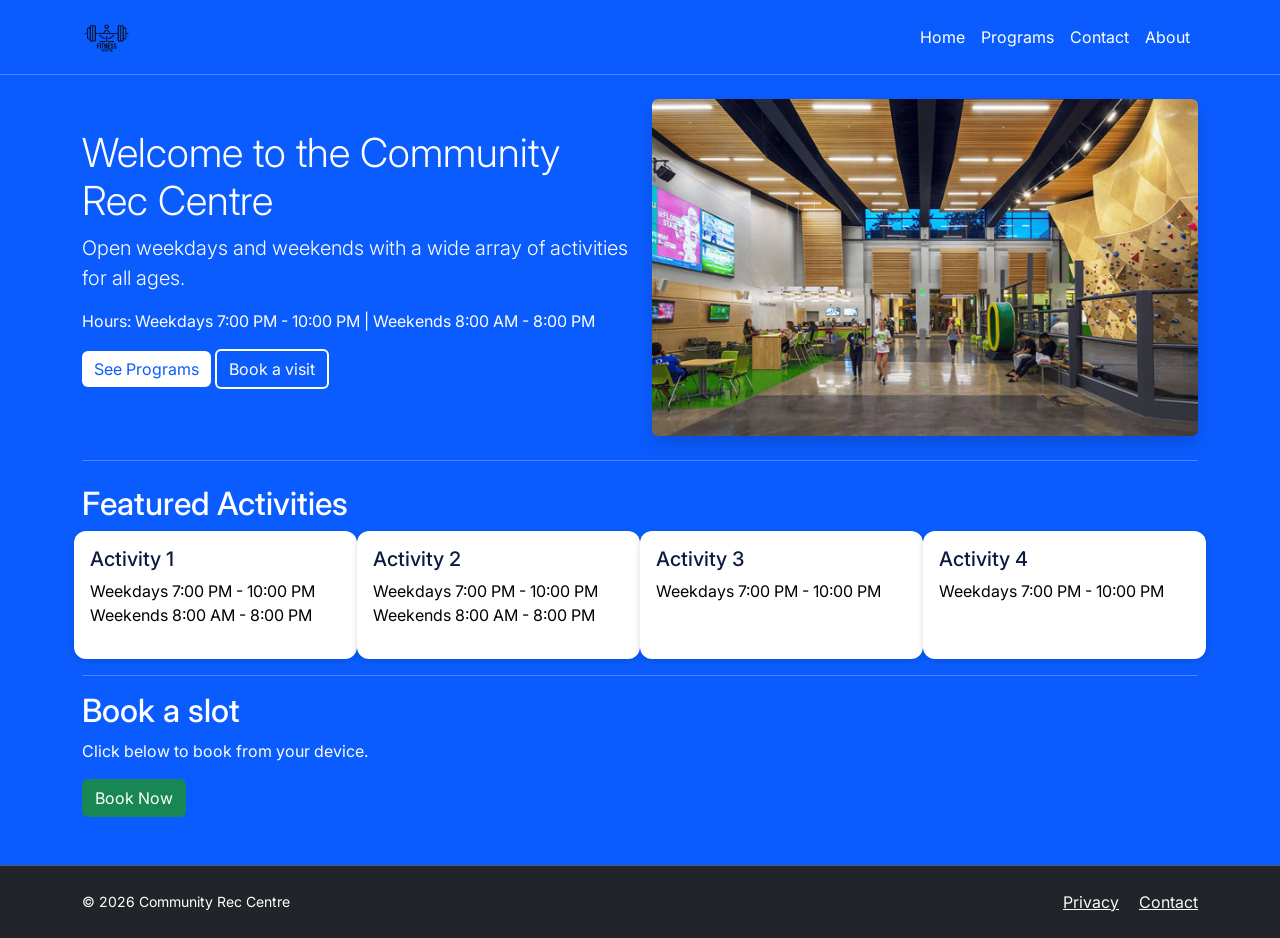
<file: index.html>
<!doctype html>
<html lang="en">
<head>
  <meta charset="utf-8" />
  <meta name="viewport" content="width=device-width,initial-scale=1" />
  <title>Community Rec Centre</title>

  <!-- Bootstrap CSS (CDN) -->
  <link href="https://cdn.jsdelivr.net/npm/bootstrap@5.3.3/dist/css/bootstrap.min.css" rel="stylesheet">

  <!-- Animate.css (additional CSS library) -->
  <link rel="stylesheet" href="https://cdnjs.cloudflare.com/ajax/libs/animate.css/4.1.1/animate.min.css"/>

  <!-- Google Font (allowed usage) -->
  <link href="https://fonts.googleapis.com/css2?family=Inter:wght@300;400;600;700&display=swap" rel="stylesheet">

  <!-- Custom CSS -->
  <link rel="stylesheet" href="css/style.css">

  <meta name="description" content="Local community recreation centre with programs and booking. Accessible, responsive website.">
  <meta name="theme-color" content="#0b5cff">
</head>
<body>
  <!-- skip link for keyboard users -->
  <a class="skip-link sr-only-focusable" href="#main">Skip to main content</a>

  <!-- header / navigation -->
  <header class="site-header navbar navbar-expand-lg navbar-light bg-light" role="banner" aria-label="Primary">
    <div class="container">
      <a class="navbar-brand d-flex align-items-center" href="index.html">
        <img src="images/Logo(fitness).png" alt="Rec Centre logo" width="48" height="48">
        <span class="ms-2 visually-hidden">Community Rec Centre</span>
      </a>

      <button class="navbar-toggler" type="button" data-bs-toggle="collapse" data-bs-target="#navMain"
              aria-controls="navMain" aria-expanded="false" aria-label="Toggle navigation">
        <span class="navbar-toggler-icon"></span>
      </button>

      <nav id="navMain" class="collapse navbar-collapse" role="navigation">
        <ul class="navbar-nav ms-auto">
          <li class="nav-item"><a class="nav-link" href="index.html">Home</a></li>
          <li class="nav-item"><a class="nav-link" href="programs.html">Programs</a></li>
          <li class="nav-item"><a class="nav-link" href="contact.html">Contact</a></li>
          <li class="nav-item"><a class="nav-link" href="about.html">About</a></li>
        </ul>
      </nav>
    </div>
  </header>

  <main id="main" class="container mt-4" role="main">
    <section aria-labelledby="welcome-heading" class="row align-items-center">
      <div class="col-lg-6">
        <h1 id="welcome-heading" class="display-6">Welcome to the Community Rec Centre</h1>
        <p class="lead">Open weekdays and weekends with a wide array of activities for all ages.</p>
        <p>Hours: Weekdays 7:00 PM - 10:00 PM | Weekends 8:00 AM - 8:00 PM</p>
        <p>
          <a class="btn btn-primary" href="programs.html">See Programs</a>
          <a class="btn btn-outline-secondary" href="contact.html">Book a visit</a>
        </p>
      </div>

      <div class="col-lg-6">
        <!-- responsive picture with srcset & sizes -->
        <picture>
          <source srcset="images/main_large.png 1200w, images/main 600w"
                  sizes="(min-width: 992px) 50vw, 100vw">
          <img src="images/main.png" alt="Inside view of the community recreation centre" class="img-fluid rounded shadow">
        </picture>
      </div>
    </section>

    <hr class="my-4">

    <section aria-labelledby="activities-heading">
      <h2 id="activities-heading">Featured Activities</h2>
      <div class="row g-3">
        <article class="col-sm-6 col-lg-3 card p-3" aria-labelledby="act1-title">
          <h3 id="act1-title" class="h5">Activity 1</h3>
          <p>Weekdays 7:00 PM - 10:00 PM<br>Weekends 8:00 AM - 8:00 PM</p>
        </article>

        <article class="col-sm-6 col-lg-3 card p-3" aria-labelledby="act2-title">
          <h3 id="act2-title" class="h5">Activity 2</h3>
          <p>Weekdays 7:00 PM - 10:00 PM<br>Weekends 8:00 AM - 8:00 PM</p>
        </article>

        <article class="col-sm-6 col-lg-3 card p-3" aria-labelledby="act3-title">
          <h3 id="act3-title" class="h5">Activity 3</h3>
          <p>Weekdays 7:00 PM - 10:00 PM</p>
        </article>

        <article class="col-sm-6 col-lg-3 card p-3" aria-labelledby="act4-title">
          <h3 id="act4-title" class="h5">Activity 4</h3>
          <p>Weekdays 7:00 PM - 10:00 PM</p>
        </article>
      </div>
    </section>

    <hr>

    <section aria-labelledby="booking-heading" class="mb-5">
      <h2 id="booking-heading">Book a slot</h2>
      <p>Click below to book from your device.</p>
      <p><a class="btn btn-success" href="https://docs.google.com/forms/d/e/1FAIpQLSffB0TwvoYtyEXJbVUBmJID-Em-sO-BEbM1ixo72KBz_WGM6w/viewform?usp=publish-editor" target="_blank" rel="noopener">Book Now</a></p>
    </section>
  </main>

  <footer class="bg-dark text-light py-4" role="contentinfo">
    <div class="container d-flex justify-content-between align-items-center">
      <small>© <span id="year"></span> Community Rec Centre</small>
      <nav aria-label="Footer">
        <a class="text-light me-3" href="privacy.html">Privacy</a>
        <a class="text-light" href="contact.html">Contact</a>
      </nav>
    </div>
  </footer>

  <!-- Bootstrap JS (bundle includes Popper) -->
  <script src="https://cdn.jsdelivr.net/npm/bootstrap@5.3.3/dist/js/bootstrap.bundle.min.js"></script>

  <script>
    // small JS to set year and ensure focus outlines are visible for keyboard users
    document.getElementById('year').textContent = new Date().getFullYear();
  </script>
</body>
</html>
</file>
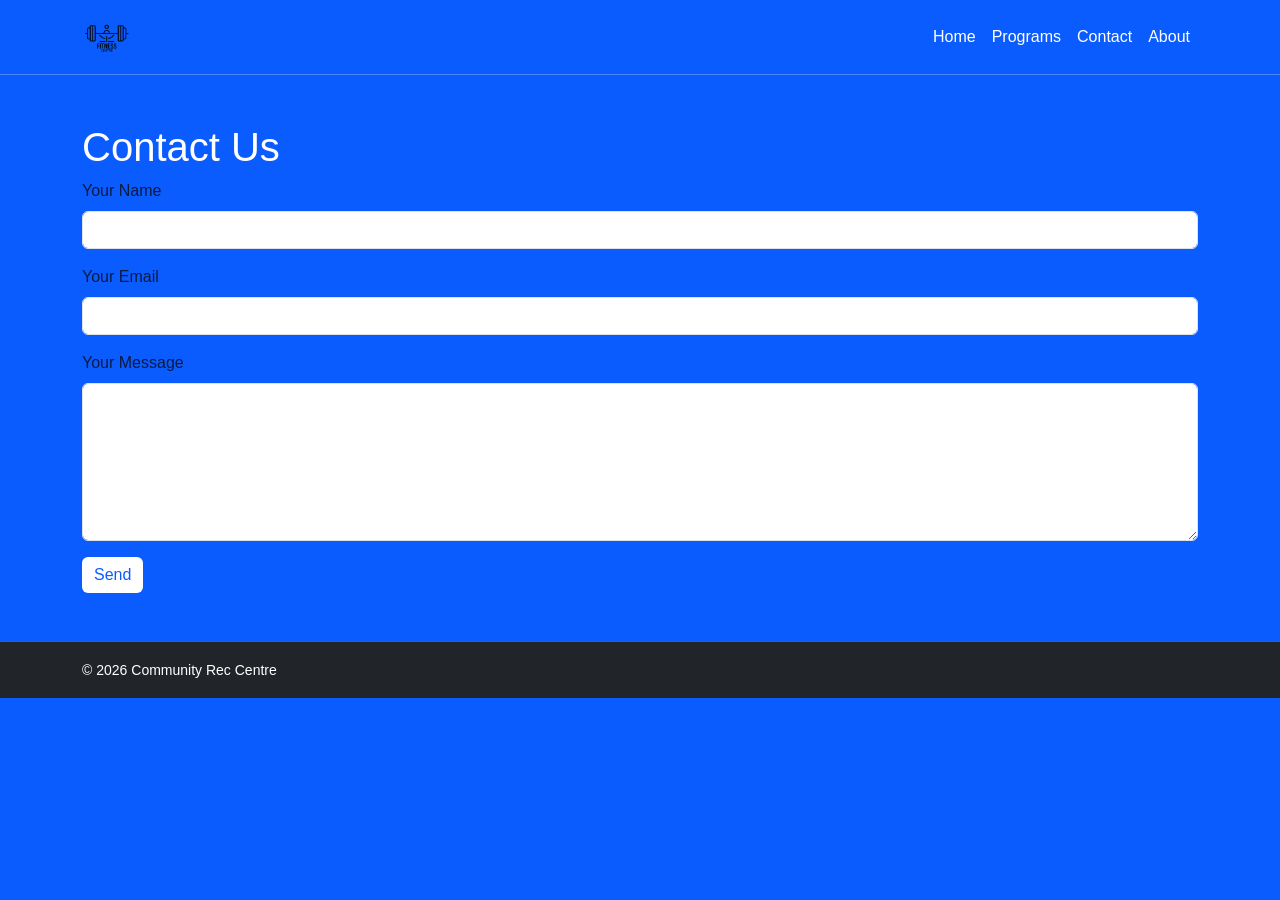
<file: contact.html>
<!doctype html>
<html lang="en">
<head>
  <meta charset="utf-8" />
  <meta name="viewport" content="width=device-width,initial-scale=1" />
  <title>Contact — Community Rec Centre</title>
  <link href="https://cdn.jsdelivr.net/npm/bootstrap@5.3.3/dist/css/bootstrap.min.css" rel="stylesheet">
  <link rel="stylesheet" href="css/style.css">
</head>
<body>
  <a class="skip-link sr-only-focusable" href="#main">Skip to main content</a>

  <header class="site-header navbar navbar-expand-lg navbar-light bg-light" role="banner" aria-label="Primary">
  <div class="container">
    <a class="navbar-brand d-flex align-items-center" href="index.html">
      <img src="images/Logo(fitness).png" alt="Rec Centre logo" width="48" height="48">
      <span class="ms-2 visually-hidden">Community Rec Centre</span>
    </a>

    <button class="navbar-toggler" type="button" data-bs-toggle="collapse" data-bs-target="#navMain"
            aria-controls="navMain" aria-expanded="false" aria-label="Toggle navigation">
      <span class="navbar-toggler-icon"></span>
    </button>

    <nav id="navMain" class="collapse navbar-collapse" role="navigation">
      <ul class="navbar-nav ms-auto">
        <li class="nav-item"><a class="nav-link" href="index.html">Home</a></li>
        <li class="nav-item"><a class="nav-link" href="programs.html">Programs</a></li>
        <li class="nav-item"><a class="nav-link" href="contact.html">Contact</a></li>
        <li class="nav-item"><a class="nav-link" href="about.html">About</a></li>
      </ul>
    </nav>
  </div>
</header>

  <main id="main" class="container py-5">
    <h1>Contact Us</h1>

    <form action="#" method="post" aria-label="Contact form" class="needs-validation" novalidate>
      <div class="mb-3">
        <label for="name" class="form-label">Your Name</label>
        <input id="name" name="name" required class="form-control" type="text" />
        <div class="invalid-feedback">Please enter your name.</div>
      </div>

      <div class="mb-3">
        <label for="email" class="form-label">Your Email</label>
        <input id="email" name="email" required class="form-control" type="email" />
        <div class="invalid-feedback">Please enter a valid email address.</div>
      </div>

      <div class="mb-3">
        <label for="message" class="form-label">Your Message</label>
        <textarea id="message" name="message" rows="6" required class="form-control"></textarea>
        <div class="invalid-feedback">Please type a message.</div>
      </div>

      <button class="btn btn-primary" type="submit">Send</button>
    </form>
  </main>

  <footer class="bg-dark text-light py-3">
    <div class="container">
      <small>© <span id="year"></span> Community Rec Centre</small>
    </div>
  </footer>

  <script>
    // simple client-side validation bootstrap pattern
    (function () {
      'use strict'
      const forms = document.querySelectorAll('.needs-validation')
      Array.prototype.slice.call(forms).forEach(function (form) {
        form.addEventListener('submit', function (event) {
          if (!form.checkValidity()) {
            event.preventDefault()
            event.stopPropagation()
          }
          form.classList.add('was-validated')
        }, false)
      })
    })()
    document.getElementById('year').textContent = new Date().getFullYear()
  </script>

  <script src="https://cdn.jsdelivr.net/npm/bootstrap@5.3.3/dist/js/bootstrap.bundle.min.js"></script>
</body>
</html>
</file>
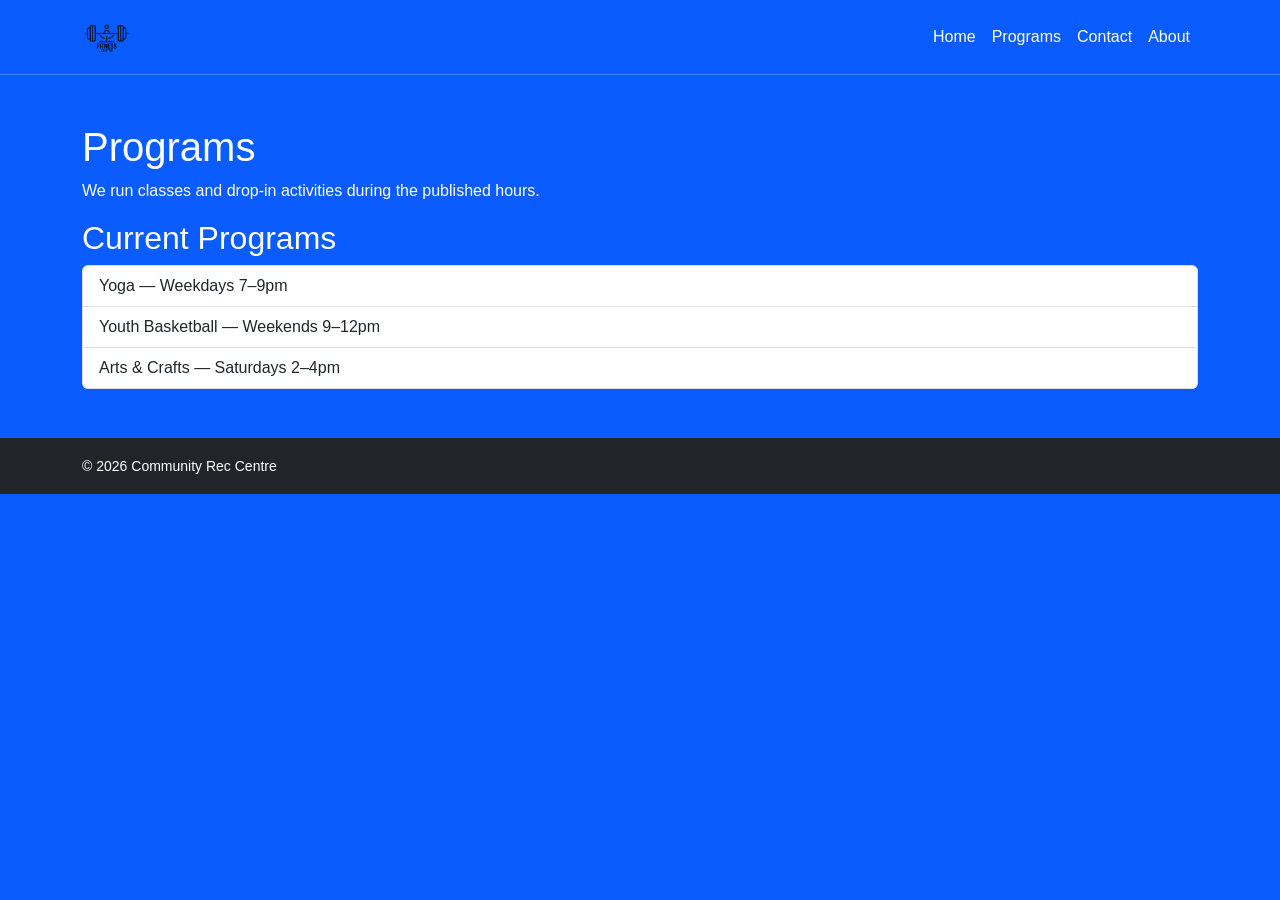
<file: programs.html>
<!doctype html>
<html lang="en">
<head>
  <meta charset="utf-8" />
  <meta name="viewport" content="width=device-width,initial-scale=1" />
  <title>Programs — Community Rec Centre</title>
  <link href="https://cdn.jsdelivr.net/npm/bootstrap@5.3.3/dist/css/bootstrap.min.css" rel="stylesheet">
  <link rel="stylesheet" href="css/style.css">
</head>
<body>
  <a class="skip-link sr-only-focusable" href="#main">Skip to main content</a>

  <header class="site-header navbar navbar-expand-lg navbar-light bg-light" role="banner" aria-label="Primary">
  <div class="container">
    <a class="navbar-brand d-flex align-items-center" href="index.html">
      <img src="images/Logo(fitness).png" alt="Rec Centre logo" width="48" height="48">
      <span class="ms-2 visually-hidden">Community Rec Centre</span>
    </a>

    <button class="navbar-toggler" type="button" data-bs-toggle="collapse" data-bs-target="#navMain"
            aria-controls="navMain" aria-expanded="false" aria-label="Toggle navigation">
      <span class="navbar-toggler-icon"></span>
    </button>

    <nav id="navMain" class="collapse navbar-collapse" role="navigation">
      <ul class="navbar-nav ms-auto">
        <li class="nav-item"><a class="nav-link" href="index.html">Home</a></li>
        <li class="nav-item"><a class="nav-link" href="programs.html">Programs</a></li>
        <li class="nav-item"><a class="nav-link" href="contact.html">Contact</a></li>
        <li class="nav-item"><a class="nav-link" href="about.html">About</a></li>
      </ul>
    </nav>
  </div>
</header>

  <main id="main" class="container py-5">
    <h1>Programs</h1>
    <p>We run classes and drop-in activities during the published hours.</p>

    <section aria-labelledby="program-list">
      <h2 id="program-list">Current Programs</h2>
      <ul class="list-group">
        <li class="list-group-item">Yoga — Weekdays 7–9pm</li>
        <li class="list-group-item">Youth Basketball — Weekends 9–12pm</li>
        <li class="list-group-item">Arts & Crafts — Saturdays 2–4pm</li>
      </ul>
    </section>
  </main>

  <footer class="bg-dark text-light py-3">
    <div class="container">
      <small>© <span id="year"></span> Community Rec Centre</small>
    </div>
  </footer>

  <script>document.getElementById('year').textContent = new Date().getFullYear();</script>
  <script src="https://cdn.jsdelivr.net/npm/bootstrap@5.3.3/dist/js/bootstrap.bundle.min.js"></script>
</body>
</html>
</file>
<file: css/style.css>
/* === TRUE FULL BLUE THEME === */
/* Adjust this if your PDF uses a different shade: */
:root {
  --blue-main: #0b5cff;     /* MAIN PAGE BLUE */
  --blue-light: #3c7dff;    /* for accents if needed */
  --text-on-blue: #ffffff;  /* white text */
  --card-bg: #ffffff;       /* white cards */
  --card-text: #0b1b40;     /* dark text on cards */
  --brand-font: 'Inter', sans-serif;
}

/* Make the entire page blue */
body {
  background: var(--blue-main) !important;
  color: var(--text-on-blue);
  font-family: var(--brand-font);
}

/* HEADER matches the full-page theme */
.site-header.navbar {
  background: var(--blue-main) !important;
  border-bottom: 1px solid rgba(255,255,255,0.25);
}

/* NAV LINKS */
.nav-link {
  color: var(--text-on-blue) !important;
}
.nav-link:hover,
.nav-link:focus {
  text-decoration: underline;
}

/* HERO SECTION text on blue */
h1, h2, h3, p, a, small {
  color: var(--text-on-blue);
}

/* BUTTONS */
.btn-primary {
  background: #ffffff !important;
  color: var(--blue-main) !important;
  border: none !important;
}
.btn-primary:hover {
  background: #dce6ff !important;
  color: var(--blue-main) !important;
}

.btn-outline-secondary {
  border: 2px solid #ffffff !important;
  color: #ffffff !important;
}
.btn-outline-secondary:hover {
  background: #ffffff !important;
  color: var(--blue-main) !important;
}

/* CARDS — white floating panels */
.card {
  background: var(--card-bg);
  color: var(--card-text);
  border-radius: 12px;
  border: none;
  box-shadow: 0 2px 6px rgba(0,0,0,0.15);
}

/* Book a slot / contact form text stays white */
label, input, textarea {
  color: var(--card-text);  /* inputs remain dark on white */
}

/* FOOTER */
footer {
  background: var(--blue-main) !important;
  color: #ffffff !important;
  border-top: 1px solid rgba(255,255,255,0.25);
}

/* LINKS IN FOOTER */
footer a {
  color: #ffffff !important;
}

/* SKIP LINK */
.skip-link {
  position: absolute;
  top: -40px;
  left: 0;
  background: #ffffff;
  color: var(--blue-main);
  padding: .5rem 1rem;
  z-index: 9999;
}
.skip-link:focus {
  top: 0;
}

/* FOCUS OUTLINE */
*:focus {
  outline: 3px solid #ffffff !important;
  outline-offset: 3px;
}

.card p,
.card span,
.card small {
  color: #000000 !important;
}
</file>
